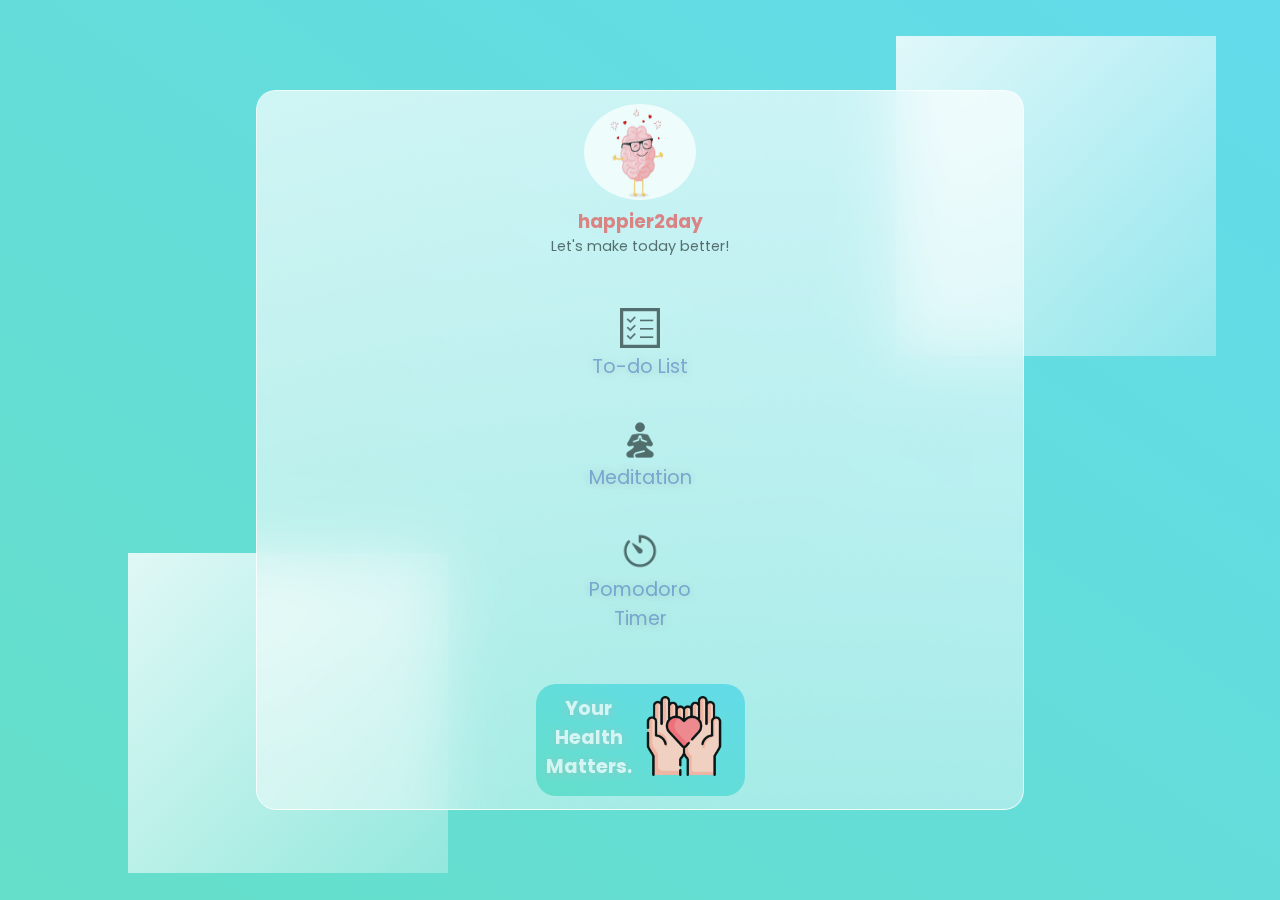
<file: src/html/index.html>
<!DOCTYPE html>
<html lang="en">
<head>
    <meta charset="UTF-8">
    <meta name="viewport" content="width=device-width, initial-scale=1.0">
    <title>Happier Today</title>
    <link rel="stylesheet" href="/src/css/style.css">
    <style>
    @import url('https://fonts.googleapis.com/css2?family=Poppins:wght@400;500;700&display=swap');
    </style> 
</head>
<body>
  
    <main>
        <section class="glass">
            
            <div class="dashboard">

                <div class="logo-section">
                    <img src="/images/logo.jpeg" alt="">
                    <h3>happier2day</h3>
                    <p class="quote">Let's make today better!</p>
                </div>

                <div class= "redirect">

                    <a href="./toDoList.html" class="redirect meditation">
                        <img src="/images/to-do.png" alt="">
                        <h2>To-do List</h2>
                    </a>

                    <a href="./meditation.html" class="redirect meditation">
                        <img src="/images/meditation.png" alt="">
                        <h2>Meditation</h2>
                    </a>

                    <a href="./pomodoro.html" class="redirect meditation">
                        <img src="/images/timer.png" alt="">
                        <h2>Pomodoro Timer</h2>
                    </a>
                </div>

                <div class="end-quote">
                    <h2 class="quote-text">Your Health Matters.</h2>
                    <img src="/images/selfcare.png" alt="">
                </div>

            </div>
            
        

        </section>
    </main>

    <div class="obj1"> </div>
    <div class="obj2"></div>

</body>

</html>
</file>
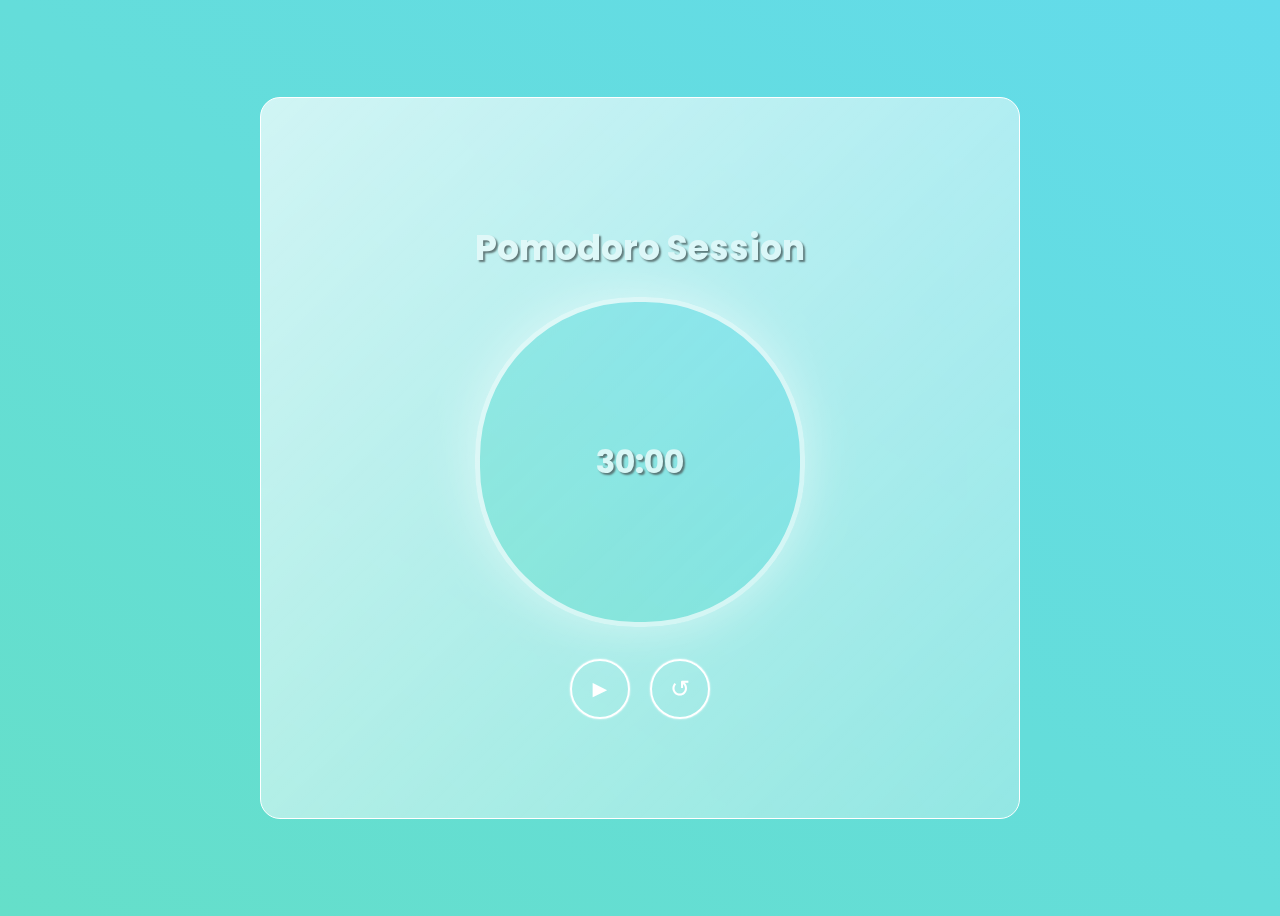
<file: src/html/pomodoro.html>
<!DOCTYPE html>
<html lang="en">
<head>
    <meta charset="UTF-8">
    <meta http-equiv="X-UA-Compatible" content="IE=edge">
    <meta name="viewport" content="width=device-width, initial-scale=1.0">
    <link rel = "stylesheet" href = 'https://fonts.googleapis.com/css2?family=Poppins:wght@400;500;700&display=swap'>
    <link rel="stylesheet" href="/src/css/pomodoroStyles.css">
    <title>Pomodoro Session</title>
</head>
<body onload = "init()">
    <div class = glass>
        <h1>Pomodoro Session</h1>
        <!-- Timer block -->
        <div class = "container-time">
            <div class = time>
                <div id = "min">
                    <h4 id = "minutes"></h4>
                </div>
                <div id = "col">
                    <h4 id = "colon">:</h4>
                </div>
                <div id = "sec">
                    <h4 id = "seconds"></h4>
                </div>
            </div>
        </div>

        <div id = "finished"></div>

        <!-- Control Center-->
        <div class = "container-control" >
            <button id = "play-button" type = "button" onclick="player()">&#9658;</button>
            <a href = "pomodoro.html"id = "restart-button">&#8634;</a>
        </div>
    </div>
    <script src = "/src/js/pomodoroScript.js"></script>
</body>
</html>
</file>
<file: src/css/style.css>
* {
  padding: 0;
  margin: 0;
  -webkit-box-sizing: border-box;
          box-sizing: border-box;
  font-family: "Poppins", sans-serif;
}

main {
  min-height: 100vh;
  background: -webkit-gradient(linear, left bottom, right top, from(#65dfc9), to(#63dbeb));
  background: linear-gradient(to right top, #65dfc9, #63dbeb);
  display: -webkit-box;
  display: -ms-flexbox;
  display: flex;
  -webkit-box-pack: center;
      -ms-flex-pack: center;
          justify-content: center;
  -webkit-box-align: center;
      -ms-flex-align: center;
          align-items: center;
}

.glass {
  background-color: white;
  min-height: 80vh;
  width: 60%;
  background: -webkit-gradient(linear, left top, right bottom, from(rgba(255, 255, 255, 0.7)), to(rgba(255, 255, 255, 0.3)));
  background: linear-gradient(to right bottom, rgba(255, 255, 255, 0.7), rgba(255, 255, 255, 0.3));
  border: 1px solid white;
  border-radius: 20px;
  z-index: 1;
  -webkit-backdrop-filter: blur(2em);
          backdrop-filter: blur(2em);
  opacity: 0.9;
  display: -webkit-box;
  display: -ms-flexbox;
  display: flex;
}

video {
  position: absolute;
  top: 0;
  left: 0;
  width: 100%;
  height: 100%;
  -o-object-fit: cover;
     object-fit: cover;
  opacity: 0.8;
  z-index: 1;
}

.obj1,
.obj2 {
  background-color: white;
  background: -webkit-gradient(linear, left top, right bottom, from(rgba(255, 255, 255, 0.8)), to(rgba(255, 255, 255, 0.3)));
  background: linear-gradient(to right bottom, rgba(255, 255, 255, 0.8), rgba(255, 255, 255, 0.3));
  height: 20rem;
  width: 20rem;
  position: absolute;
}

.obj1 {
  top: 4%;
  left: 70%;
}

.obj2 {
  bottom: 3%;
  left: 10%;
}

.options img {
  width: 7em;
  height: 7em;
  border-radius: 30px;
  opacity: 1;
}

.logo-section img {
  width: 7em;
  height: 6em;
  border-radius: 50%;
}

.dashboard {
  -webkit-box-flex: 1;
      -ms-flex: 1;
          flex: 1;
  display: -webkit-box;
  display: -ms-flexbox;
  display: flex;
  -webkit-box-orient: vertical;
  -webkit-box-direction: normal;
      -ms-flex-direction: column;
          flex-direction: column;
  -webkit-box-align: center;
      -ms-flex-align: center;
          align-items: center;
  -webkit-box-pack: space-evenly;
      -ms-flex-pack: space-evenly;
          justify-content: space-evenly;
  text-align: center;
  background: -webkit-gradient(linear, left bottom, right top, from(rgba(255, 255, 255, 0)), to(rgba(255, 255, 255, 0.5)));
  background: linear-gradient(to right top, rgba(255, 255, 255, 0), rgba(255, 255, 255, 0.5));
  border-radius: 0.9rem;
}

.redirect {
  display: -webkit-box;
  display: -ms-flexbox;
  display: flex;
  -webkit-box-orient: vertical;
  -webkit-box-direction: normal;
      -ms-flex-direction: column;
          flex-direction: column;
  -webkit-box-align: center;
      -ms-flex-align: center;
          align-items: center;
  padding: 1.2em;
  width: 140px;
}

.redirect h2 {
  display: block;
  padding-top: 0.2em;
}

.redirect img {
  width: 2.5em;
  height: 2.5em;
  opacity: 0.6;
}

.end-quote {
  border: 1px solid linear-gradient(to right top, #65dfc9, #63dbeb);
  display: -webkit-box;
  display: -ms-flexbox;
  display: flex;
  background: -webkit-gradient(linear, left bottom, right top, from(#65dfc9), to(#63dbeb));
  background: linear-gradient(to right top, #65dfc9, #63dbeb);
  border-radius: 20px;
  position: relative;
  height: 7em;
}

.end-quote img {
  position: absolute;
  bottom: 18%;
  right: 10%;
  width: 5em;
  height: 5em;
}

.end-quote h2 {
  padding-top: 0.5em;
  width: 51%;
  color: white;
  font-weight: bold;
}

h1 {
  color: #32469ea6;
  font-weight: 600;
  font-size: 3rem;
  opacity: 0.5;
}

h2 {
  color: #658ec6;
  font-weight: 400;
  font-size: 1.2em;
  opacity: 0.8;
  text-shadow: #a8bbb9 0px 1px 10px;
}

p {
  color: rgba(0, 0, 0, 0.6);
}

.quote {
  font-size: 0.9em;
}

h3 {
  color: red;
  opacity: 0.5;
}

a {
  text-decoration: none;
}

.meditation {
  border-radius: 20px;
  -webkit-transition: -webkit-transform 0.2s ease;
  transition: -webkit-transform 0.2s ease;
  transition: transform 0.2s ease;
  transition: transform 0.2s ease, -webkit-transform 0.2s ease;
  color: white;
}

.meditation:hover {
  color: white;
  -webkit-box-shadow: 0px 0px 30px;
          box-shadow: 0px 0px 30px;
  border-radius: 20px;
  -webkit-transform: scale(1.05);
          transform: scale(1.05);
}

.meditation:active {
  -webkit-transform: scale(1);
          transform: scale(1);
}

.questions {
  display: -webkit-box;
  display: -ms-flexbox;
  display: flex;
  -webkit-box-flex: 2;
      -ms-flex: 2;
          flex: 2;
  -webkit-box-orient: vertical;
  -webkit-box-direction: normal;
      -ms-flex-direction: column;
          flex-direction: column;
  -webkit-box-align: center;
      -ms-flex-align: center;
          align-items: center;
  -webkit-box-pack: space-evenly;
      -ms-flex-pack: space-evenly;
          justify-content: space-evenly;
}

.questions .option {
  display: -webkit-box;
  display: -ms-flexbox;
  display: flex;
  -webkit-box-orient: vertical;
  -webkit-box-direction: normal;
      -ms-flex-direction: column;
          flex-direction: column;
  -webkit-box-align: center;
      -ms-flex-align: center;
          align-items: center;
  background: -webkit-gradient(linear, left bottom, right top, from(white), to(rgba(255, 255, 255, 0.37)));
  background: linear-gradient(to right top, white, rgba(255, 255, 255, 0.37));
  -webkit-box-shadow: 8px 8px 20px rgba(57, 158, 150, 0.2);
          box-shadow: 8px 8px 20px rgba(57, 158, 150, 0.2);
  padding: 1em 1em;
  border-radius: 1rem;
  margin: 2em 0em;
}
/*# sourceMappingURL=style.css.map */
</file>
<file: src/css/pomodoroStyles.css>
body {
  font-family: "Poppins", sans-serif;
  min-height: 100vh;
  background: -webkit-gradient(linear, left bottom, right top, from(#65dfc9), to(#63dbeb));
  background: linear-gradient(to right top, #65dfc9, #63dbeb);
  display: -webkit-box;
  display: -ms-flexbox;
  display: flex;
  -webkit-box-orient: vertical;
  -webkit-box-direction: normal;
      -ms-flex-direction: column;
          flex-direction: column;
  -webkit-box-pack: center;
      -ms-flex-pack: center;
          justify-content: center;
  -webkit-box-align: center;
      -ms-flex-align: center;
          align-items: center;
}

h4 {
  color: white;
  text-shadow: 2px 2px 2px black;
}

.glass {
  background-color: white;
  min-height: 80vh;
  width: 60%;
  background: -webkit-gradient(linear, left top, right bottom, from(rgba(255, 255, 255, 0.7)), to(rgba(255, 255, 255, 0.3)));
  background: linear-gradient(to right bottom, rgba(255, 255, 255, 0.7), rgba(255, 255, 255, 0.3));
  border: 1px solid white;
  border-radius: 20px;
  z-index: 1;
  -webkit-backdrop-filter: blur(2em);
          backdrop-filter: blur(2em);
  display: -webkit-box;
  display: -ms-flexbox;
  display: flex;
  -webkit-box-orient: vertical;
  -webkit-box-direction: normal;
      -ms-flex-direction: column;
          flex-direction: column;
  -webkit-box-pack: center;
      -ms-flex-pack: center;
          justify-content: center;
}

h1 {
  text-align: center;
  font-size: 35px;
  color: white;
  opacity: 0.5;
  text-shadow: 2px 2px 2px black;
}

.container-time {
  width: 20rem;
  height: 20rem;
  border: 5px;
  border-style: solid;
  border-color: white;
  border-radius: 10rem;
  display: -webkit-box;
  display: -ms-flexbox;
  display: flex;
  -ms-flex-item-align: center;
      align-self: center;
  -webkit-box-orient: vertical;
  -webkit-box-direction: normal;
      -ms-flex-direction: column;
          flex-direction: column;
  -webkit-box-pack: center;
      -ms-flex-pack: center;
          justify-content: center;
  -webkit-box-align: center;
      -ms-flex-align: center;
          align-items: center;
  background: -webkit-gradient(linear, left bottom, right top, from(#65dfc9), to(#63dbeb));
  opacity: 0.5;
  -webkit-box-shadow: white 0px 0px 50px;
          box-shadow: white 0px 0px 50px;
}

.time {
  font-size: xx-large;
  width: 100%;
  display: -webkit-box;
  display: -ms-flexbox;
  display: flex;
  -webkit-box-orient: horizontal;
  -webkit-box-direction: normal;
      -ms-flex-direction: row;
          flex-direction: row;
  -webkit-box-pack: center;
      -ms-flex-pack: center;
          justify-content: center;
}

.container-control {
  margin-top: 0em;
  display: -webkit-box;
  display: -ms-flexbox;
  display: flex;
  -webkit-box-orient: horizontal;
  -webkit-box-direction: normal;
      -ms-flex-direction: row;
          flex-direction: row;
  -webkit-box-pack: center;
      -ms-flex-pack: center;
          justify-content: center;
  -webkit-box-align: center;
      -ms-flex-align: center;
          align-items: center;
}

#play-button {
  display: -webkit-box;
  display: -ms-flexbox;
  display: flex;
  font-size: x-large;
  text-decoration: none;
  color: white;
  border: 2px;
  background: none;
  border-style: solid;
  border-color: transparent;
  padding: 1rem;
  border-radius: 2rem;
  margin-right: 20px;
  -webkit-box-shadow: 0px 0px 2px;
          box-shadow: 0px 0px 2px;
  border-style: solid;
  border-radius: 2rem;
  border-color: #fff;
  height: 60px;
  width: 60px;
  -webkit-box-align: center;
      -ms-flex-align: center;
          align-items: center;
  -webkit-box-pack: center;
      -ms-flex-pack: center;
          justify-content: center;
}

#restart-button {
  font-size: x-large;
  display: -webkit-box;
  display: -ms-flexbox;
  display: flex;
  text-align: center;
  text-decoration: none;
  color: white;
  border: 2px;
  background: none;
  border-style: solid;
  border-color: transparent;
  padding: 1rem;
  border-radius: 2rem;
  -webkit-box-shadow: 0px 0px 2px;
          box-shadow: 0px 0px 2px;
  border-style: solid;
  border-radius: 2rem;
  border-color: #fff;
  width: 1.5rem;
  height: 1.5rem;
  -webkit-box-align: center;
      -ms-flex-align: center;
          align-items: center;
  -webkit-box-pack: center;
      -ms-flex-pack: center;
          justify-content: center;
}

#restart-button:hover,
#play-button:hover {
  color: white;
  -webkit-box-shadow: 0px 0px 30px;
          box-shadow: 0px 0px 30px;
  border: none;
  -webkit-transform: scale(1.1);
          transform: scale(1.1);
  opacity: 1;
}

#restart-button:active,
#play-button:active {
  -webkit-transform: scale(1);
          transform: scale(1);
}

#play-button:hover {
  color: #fff;
  border: 2px;
  background: none;
  border-style: solid;
  border-radius: 2rem;
  border-color: #fff;
  -webkit-transition: 0.3s ease;
  transition: 0.3s ease;
}

#restart-button:hover {
  color: #fff;
  border: 2px;
  background: none;
  border-style: solid;
  border-radius: 2rem;
  border-color: #fff;
  -webkit-transition: 0.3s ease;
  transition: 0.3s ease;
}

#finished {
  margin-top: 1rem;
  margin-bottom: 1rem;
  text-align: center;
}

.finishMessage {
  display: block;
  padding: 1rem 0;
  color: rgba(0, 0, 0, 0.6);
  background: none;
  -webkit-transition: 0.5s ease;
  transition: 0.5s ease;
}
/*# sourceMappingURL=pomodoroStyles.css.map */
</file>
